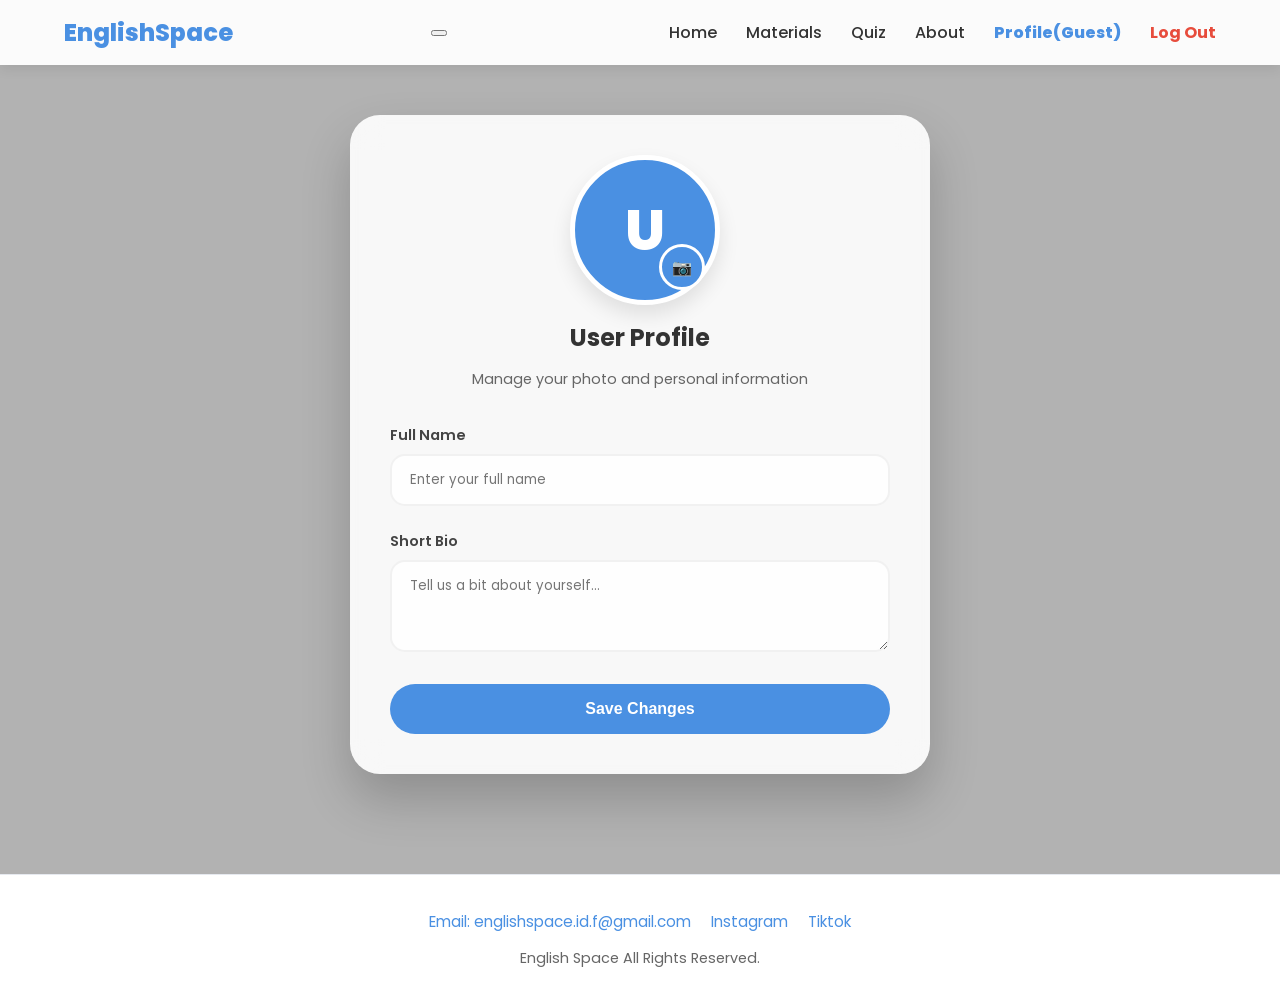
<file: profile.html>
<!DOCTYPE html>
<html lang="en">
<head>
    <meta charset="UTF-8">
    <meta name="viewport" content="width=device-width, initial-scale=1.0">
    <title>EnglishSpace | My Profile</title>
    <link href="https://fonts.googleapis.com/css2?family=Poppins:wght@300;400;600;800&display=swap" rel="stylesheet">
    <style>
        :root {
            --primary: #4a90e2;
            --primary-dark: #357abd;
            --text: #333;
            --danger: #e74c3c;
        }

        body {
            margin: 0;
            font-family: 'Poppins', sans-serif;
            min-height: 100vh;
            color: var(--text);
            overflow-x: hidden;
        }

        /* --- VIDEO BACKGROUND --- */
        .video-bg-container {
            position: fixed;
            top: 0;
            left: 0;
            width: 100%;
            height: 100%;
            z-index: -2;
            overflow: hidden;
        }

        .video-bg-content {
            width: 100%;
            height: 100%;
            object-fit: cover;
        }

        .video-overlay {
            position: fixed;
            top: 0;
            left: 0;
            width: 100%;
            height: 100%;
            background: rgba(0, 0, 0, 0.3);
            z-index: -1;
        }

        /* --- NAVIGATION --- */
        nav {
            background: rgba(255, 255, 255, 0.95);
            backdrop-filter: blur(10px);
            padding: 15px 5%;
            display: flex;
            justify-content: space-between;
            align-items: center;
            box-shadow: 0 4px 12px rgba(0,0,0,0.08);
            position: sticky;
            top: 0;
            z-index: 1000;
        }

        .logo { font-size: 1.5rem; font-weight: 800; color: var(--primary); text-decoration: none; }
        .nav-links a { text-decoration: none; color: #333; margin-left: 25px; font-weight: 500; transition: 0.3s; }
        .nav-links a:hover { color: var(--primary); }
        .nav-links a.active { color: var(--primary) !important; font-weight: 800 !important; }

        /* --- PROFILE CONTAINER --- */
        .profile-wrapper {
            display: flex;
            justify-content: center;
            align-items: center;
            padding: 50px 20px;
        }

        .profile-container {
            max-width: 500px;
            width: 100%;
            background: rgba(255, 255, 255, 0.9);
            backdrop-filter: blur(15px);
            padding: 40px;
            border-radius: 30px;
            box-shadow: 0 25px 50px rgba(0,0,0,0.2);
            text-align: center;
        }

        .profile-pic-wrapper {
            position: relative;
            width: 140px;
            height: 140px;
            margin: 0 auto 25px;
        }

        #profileImage {
            width: 100%; height: 100%; object-fit: cover; border-radius: 50%;
            background: var(--primary); display: flex; align-items: center; justify-content: center;
            font-size: 3.5rem; color: white; font-weight: 800; border: 5px solid white;
            box-shadow: 0 10px 20px rgba(0,0,0,0.1); overflow: hidden;
        }

        #profileImage img { width: 100%; height: 100%; object-fit: cover; }

        .upload-btn {
            position: absolute; bottom: 5px; right: 5px; background: var(--primary); color: white;
            width: 40px; height: 40px; border-radius: 50%; display: flex; align-items: center;
            justify-content: center; cursor: pointer; border: 3px solid white; transition: 0.3s;
        }
        .upload-btn:hover { transform: scale(1.1); background: var(--primary-dark); }

        .input-group { text-align: left; margin-bottom: 25px; }
        .input-group label { display: block; font-size: 0.9rem; font-weight: 600; margin-bottom: 8px; color: #444; }
        .input-group input, .input-group textarea {
            width: 100%; padding: 14px 18px; border: 2px solid rgba(0,0,0,0.05); border-radius: 15px; 
            font-family: inherit; box-sizing: border-box; outline: none; transition: 0.3s; background: rgba(255,255,255,0.8);
        }
        .input-group input:focus, .input-group textarea:focus { border-color: var(--primary); background: white; }

        .btn-save {
            background: var(--primary); color: white; border: none; padding: 16px; border-radius: 50px; 
            font-weight: 600; cursor: pointer; transition: 0.3s; width: 100%; font-size: 1rem;
        }
        .btn-save:hover { background: var(--primary-dark); transform: translateY(-2px); box-shadow: 0 8px 20px rgba(74, 144, 226, 0.4); }
        
        .message { margin-top: 20px; font-size: 0.9rem; font-weight: 600; display: none; color: #27ae60; }
    </style>
</head>
<body>

<div class="video-bg-container">
    <video autoplay muted loop playsinline class="video-bg-content">
        <source src="15471256_1920_1080_30fps.mp4" type="video/mp4">
        Your browser does not support the video tag.
    </video>
</div>
<div class="video-overlay"></div>

<nav>
    <a href="index.html" class="logo">EnglishSpace</a>
    <button class="hamburger" onclick="toggleMenu()">
        <span></span>
        <span></span>
        <span></span>
    </button>
    <div class="nav-links">
        <a href="index.html">Home</a>
        <a href="lessons.html">Materials</a>
        <a href="dashboard.html">Quiz</a>
        <a href="about.html">About</a>
        <a href="profile.html" class="active">Profile(<span id="nav-user">Guest</span>)</a>
        <a href="#" onclick="logout()" style="color: #e74c3c; font-weight: bold;">Log Out</a>
    </div>
</nav>

<div class="profile-wrapper">
    <div class="profile-container">
        <div class="profile-pic-wrapper">
            <div id="profileImage">U</div>
            <label for="imageUpload" class="upload-btn">📷</label>
            <input type="file" id="imageUpload" accept="image/*" style="display: none;" onchange="previewImage(event)">
        </div>

        <h2 style="margin-bottom: 5px;">User Profile</h2>
        <p style="color: #666; font-size: 0.9rem; margin-bottom: 35px;">Manage your photo and personal information</p>

        <div class="input-group">
            <label>Full Name</label>
            <input type="text" id="fullName" placeholder="Enter your full name">
        </div>

        <div class="input-group">
            <label>Short Bio</label>
            <textarea id="bio" rows="3" placeholder="Tell us a bit about yourself..."></textarea>
        </div>

        <button class="btn-save" onclick="saveProfile()">Save Changes</button>
        <p id="successMsg" class="message">✨ Profile updated successfully!</p>
    </div>
</div>

<script>
    // Initialize profile data when page is ready.
    window.addEventListener('DOMContentLoaded', () => {
        const savedData = JSON.parse(localStorage.getItem('userProfile')) || {};
        document.getElementById('fullName').value = savedData.name || '';
        document.getElementById('bio').value = savedData.bio || '';
        updateNavName(savedData.name);
        if (savedData.image) {
            displayImage(savedData.image);
        } else {
            updateInitials(savedData.name);
        }
    });

    // Preview uploaded profile image and save a compressed version in localStorage.
    function previewImage(event) {
        const file = event.target.files[0];
        if (!file) return;

        const reader = new FileReader();
        reader.onload = function(e) {
            const img = new Image();
            img.src = e.target.result;
            img.onload = function() {
                const canvas = document.createElement('canvas');
                const MAX_WIDTH = 300; 
                const scaleSize = MAX_WIDTH / img.width;
                canvas.width = MAX_WIDTH;
                canvas.height = img.height * scaleSize;
                const ctx = canvas.getContext('2d');
                ctx.drawImage(img, 0, 0, canvas.width, canvas.height);
                const compressedBase64 = canvas.toDataURL('image/jpeg', 0.7);
                
                displayImage(compressedBase64);
                
                const savedData = JSON.parse(localStorage.getItem('userProfile')) || {};
                savedData.image = compressedBase64;
                localStorage.setItem('userProfile', JSON.stringify(savedData));
            };
        };
        reader.readAsDataURL(file);
    }

    // Save profile name and bio information to localStorage.
    function saveProfile() {
        const nameInput = document.getElementById('fullName').value;
        const bioInput = document.getElementById('bio').value;
        const savedData = JSON.parse(localStorage.getItem('userProfile')) || {};
        savedData.name = nameInput;
        savedData.bio = bioInput;
        localStorage.setItem('userProfile', JSON.stringify(savedData));
        
        updateNavName(nameInput);
        if (!savedData.image) updateInitials(nameInput);

        const msg = document.getElementById('successMsg');
        msg.style.display = 'block';
        setTimeout(() => msg.style.display = 'none', 3000);
    }

    // Display the uploaded profile image in the page.
    function displayImage(src) {
        document.getElementById('profileImage').innerHTML = `<img src="${src}" alt="Profile">`;
    }

    // Show the user's initial if no profile image is set.
    function updateInitials(name) {
        document.getElementById('profileImage').innerText = name ? name.charAt(0).toUpperCase() : 'U';
    }

    // Update the navigation username display.
    function updateNavName(name) {
        const navUser = document.getElementById('nav-user');
        if (navUser) navUser.innerText = name || 'Guest';
    }

    // Toggle the mobile navigation menu.
    function toggleMenu() {
        const navLinks = document.querySelector('.nav-links');
        navLinks.classList.toggle('active');
    }

    // Logout function: clear login state and redirect to login page.
    function logout() {
        if(confirm("Are you sure you want to log out?")) {
            localStorage.removeItem("sudahLogin");
            window.location.href = "login.html";
        }
    }
</script>
    <footer style="background:#ffffff; color:#333333; text-align:center; padding:35px 20px; border-top:1px solid #e6e9ef; margin-top:50px;">
        <div style="display:flex; flex-wrap:wrap; justify-content:center; gap:20px; margin-bottom:15px; font-size:0.95rem;">
            <a href="mailto:englishspace.id.f@gmail.com" style="color:#4a90e2; text-decoration:none;">Email: englishspace.id.f@gmail.com</a>
            <a href="https://instagram.com/english_space.id" target="_blank" rel="noopener" style="color:#4a90e2; text-decoration:none;">Instagram</a>
            <a href="https://www.tiktok.com/@fadilhudaifahzain" target="_blank" rel="noopener" style="color:#4a90e2; text-decoration:none;">Tiktok</a>
        </div>
        <p style="margin:0; color:#666666; font-size:0.9rem;">English Space All Rights Reserved.</p>
    </footer>
</body>
</html>
</file>
